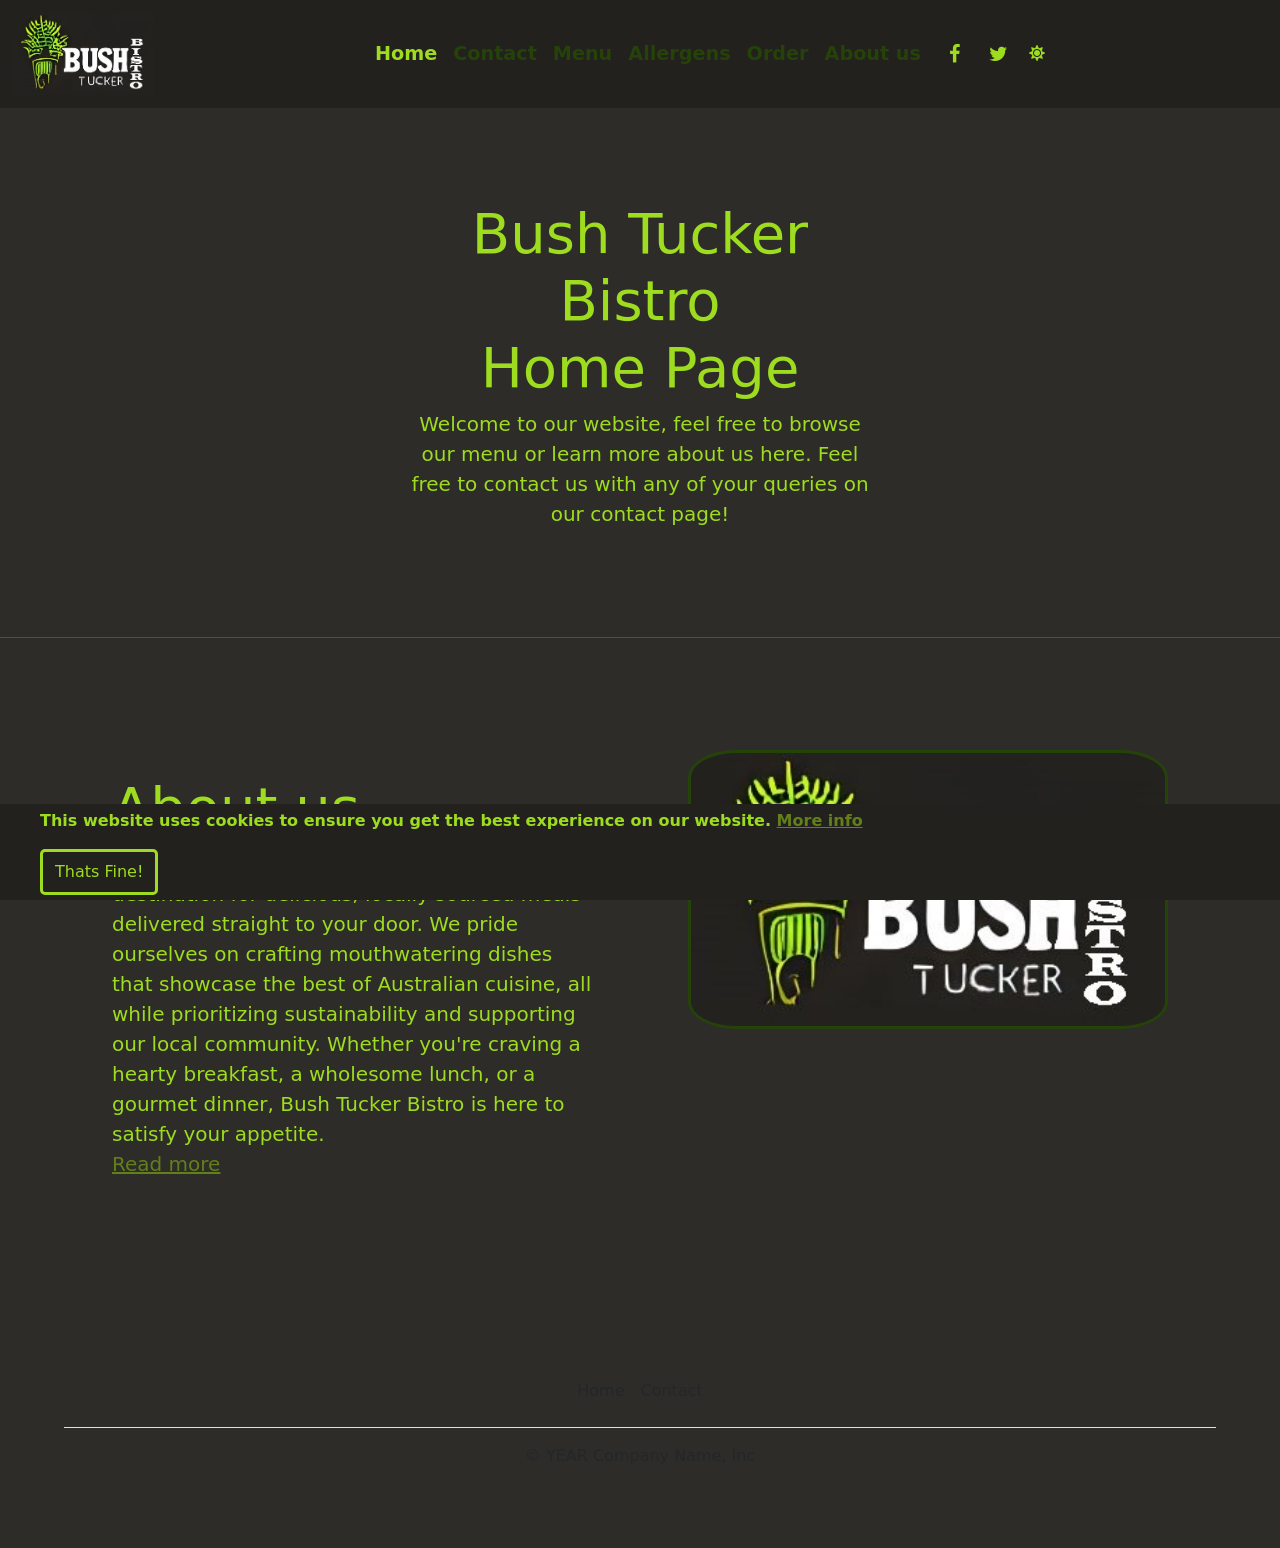
<file: index.html>
<!DOCTYPE html>
<html lang="en">

<head>
  <meta charset="UTF-8">
  <meta name="viewport" content="width=device-width, initial-scale=1.0">
  <!-- lighthouse suggested to add a meta description -->
  <meta name="description" content="Code written by Thomas Lavelle and Enda McShane for COM109 Assignment1 2024">

  <title>Home Website Template</title>

  <!-- Include Font Awesome CSS -->
  <link rel="stylesheet" href="https://cdnjs.cloudflare.com/ajax/libs/font-awesome/5.15.4/css/all.min.css">
  <link rel="stylesheet" href="https://cdnjs.cloudflare.com/ajax/libs/font-awesome/4.7.0/css/font-awesome.min.css">

  <!-- Bootstrap link -->
  <link rel="stylesheet" href="https://stackpath.bootstrapcdn.com/bootstrap/5.0.0-alpha1/css/bootstrap.min.css"
    integrity="sha384-r4NyP46KrjDleawBgD5tp8Y7UzmLA05oM1iAEQ17CSuDqnUK2+k9luXQOfXJCJ4I" crossorigin="anonymous">
  <script src="https://stackpath.bootstrapcdn.com/bootstrap/5.0.0-alpha1/js/bootstrap.min.js"
    integrity="sha384-oesi62hOLfzrys4LxRF63OJCXdXDipiYWBnvTl9Y9/TRlw5xlKIEHpNyvvDShgf/"
    crossorigin="anonymous"></script>
  <script src="https://cdn.jsdelivr.net/npm/popper.js@1.16.0/dist/umd/popper.min.js"
    integrity="sha384-Q6E9RHvbIyZFJoft+2mJbHaEWldlvI9IOYy5n3zV9zzTtmI3UksdQRVvoxMfooAo"
    crossorigin="anonymous"></script>

  <script defer src="script.js"></script>

  <!-- link to our css file -->
  <link rel="stylesheet" href="style.css">
</head>

<body class="dark-mode">

  <button type="button" class="btn btn-danger btn-floating btn-lg circle-button" id="btn-back-to-top"
    onclick="backToTop()">
    <i class="fa fa-arrow-up" aria-hidden="true"></i>
  </button>

  <!-- Responsive navbar that collapses for different screen sizes - used the sticky-top class so that it doesnt move when scrolled -->
  <nav class="navbar navbar-expand-sm navbar-light bg-secondary nav-colour sticky-top ">
    <div class="container-fluid ">

      <a href="index.html"><img width="40%" class="navbar-brand" src="content/BushtuckerLogo.jpg"></a>
      <!-- This is used to fold the navbar into burger on small screen -->
      <button class="navbar-toggler " type="button" data-toggle="collapse" data-target="#navbarID"
        aria-controls="navbarID" aria-expanded="false" aria-label="Toggle navigation">
        <span class="navbar-toggler-icon"></span>
      </button>

      <!-- Bootstrap to make navbar collapsable -->
      <div class="collapse navbar-collapse" id="navbarID">

        <div class="navbar-nav">
          <a class="nav-link active" href="index.html">Home</a>
          <a class="nav-link" href="contact.html"> Contact</a>
          <a class="nav-link" href="menu.html">Menu</a>
          <a class="nav-link" href="allergens.html">Allergens</a>
          <a class="nav-link" href="order.html">Order</a>
          <a class="nav-link" href="aboutus.html">About us</a>
          <a href="index.html" class="fa fa-facebook"></a>
          <a href="index.html" class="fa fa-twitter"></a>

          <!-- Button that toggles the dark mode - aria label used for accessibility -->
          <button class="mode-button" aria-label="Dark Mode Button" onclick="toggleMode()">
            <i id="icon" class="fas fa-sun"></i> <!-- Sun icon for light mode -->
          </button>

        </div>

      </div>

    </div>
  </nav>

  <!-- Div that contains centeres text with relative positioning -->
  <div class="position overflow-hidden p-3 p-md-5 m-md-3 text-center bg-transparent">

    <div class="col-md-5 p-lg-1  mx-auto my-4">
      <h1 class="display-4 font-weight-bolder">Bush Tucker Bistro <br> Home Page</h1>
      <p class="lead font-weight-normal">Welcome to our website, feel free to browse our menu or learn more about us
        here.
        Feel free to contact us with any of your queries on our contact page!
      </p>
    </div>
  </div>

  <!-- Horizontal line to divide the sections -->
  <hr width="100%">

  <div class="row position-relative overflow-hidden p-3 p-md-5 m-md-3">

    <div class="col-lg-6 p-md-5 mx-auto mt-4">
      <h1 class="display-4 font-weight-normal">About us</h1>
      <p class="lead font-weight-normal">Welcome to Bush Tucker Bistro, your go-to destination for delicious,
        locally sourced meals delivered straight to your door. We pride ourselves on crafting mouthwatering dishes
        that showcase the best of Australian cuisine, all while prioritizing sustainability and supporting our local
        community. Whether you're craving a hearty breakfast, a wholesome lunch, or a gourmet dinner, Bush Tucker
        Bistro is here to satisfy your appetite.
        <br>

        <a class="aboutbistro" href="aboutus.html">Read more</a>
      </p>
    </div>

    <div class="col-lg-6 p-md-5 mx-auto text-center">
      <img id="biglogo" width=100% height="auto" src="content/BushtuckerLogo.jpg" alt="BushtuckerLogo">
    </div>

  </div>


  <!-- footer using bootstrap - change background colour maybe -->
  <div class="container">
    <footer class="py-3 my-4">
      <ul class="nav justify-content-center border-bottom pb-3 mb-3">
        <li class="nav-item"><a href="index.html" class="nav-link px-2 text-muted">Home</a></li>
        <li class="nav-item"><a href="contact.html" class="nav-link px-2 text-muted">Contact</a></li>
      </ul>
      <p class="text-center text-muted">© YEAR Company Name, Inc</p>
    </footer>
  </div>

</body>
<div id="cookies">
  <div class="container2">
    <div class="subcontainer">
      <div class="cookies">
        <p class="cookiemessage">This website uses cookies to ensure you get the best experience on our website.
          <a href="https://www.aboutcookies.org/">More info</a>
        </p>
        <button id="cookies-btn">Thats Fine!</button>
      </div>
    </div>
  </div>
</div>

</html>
</file>
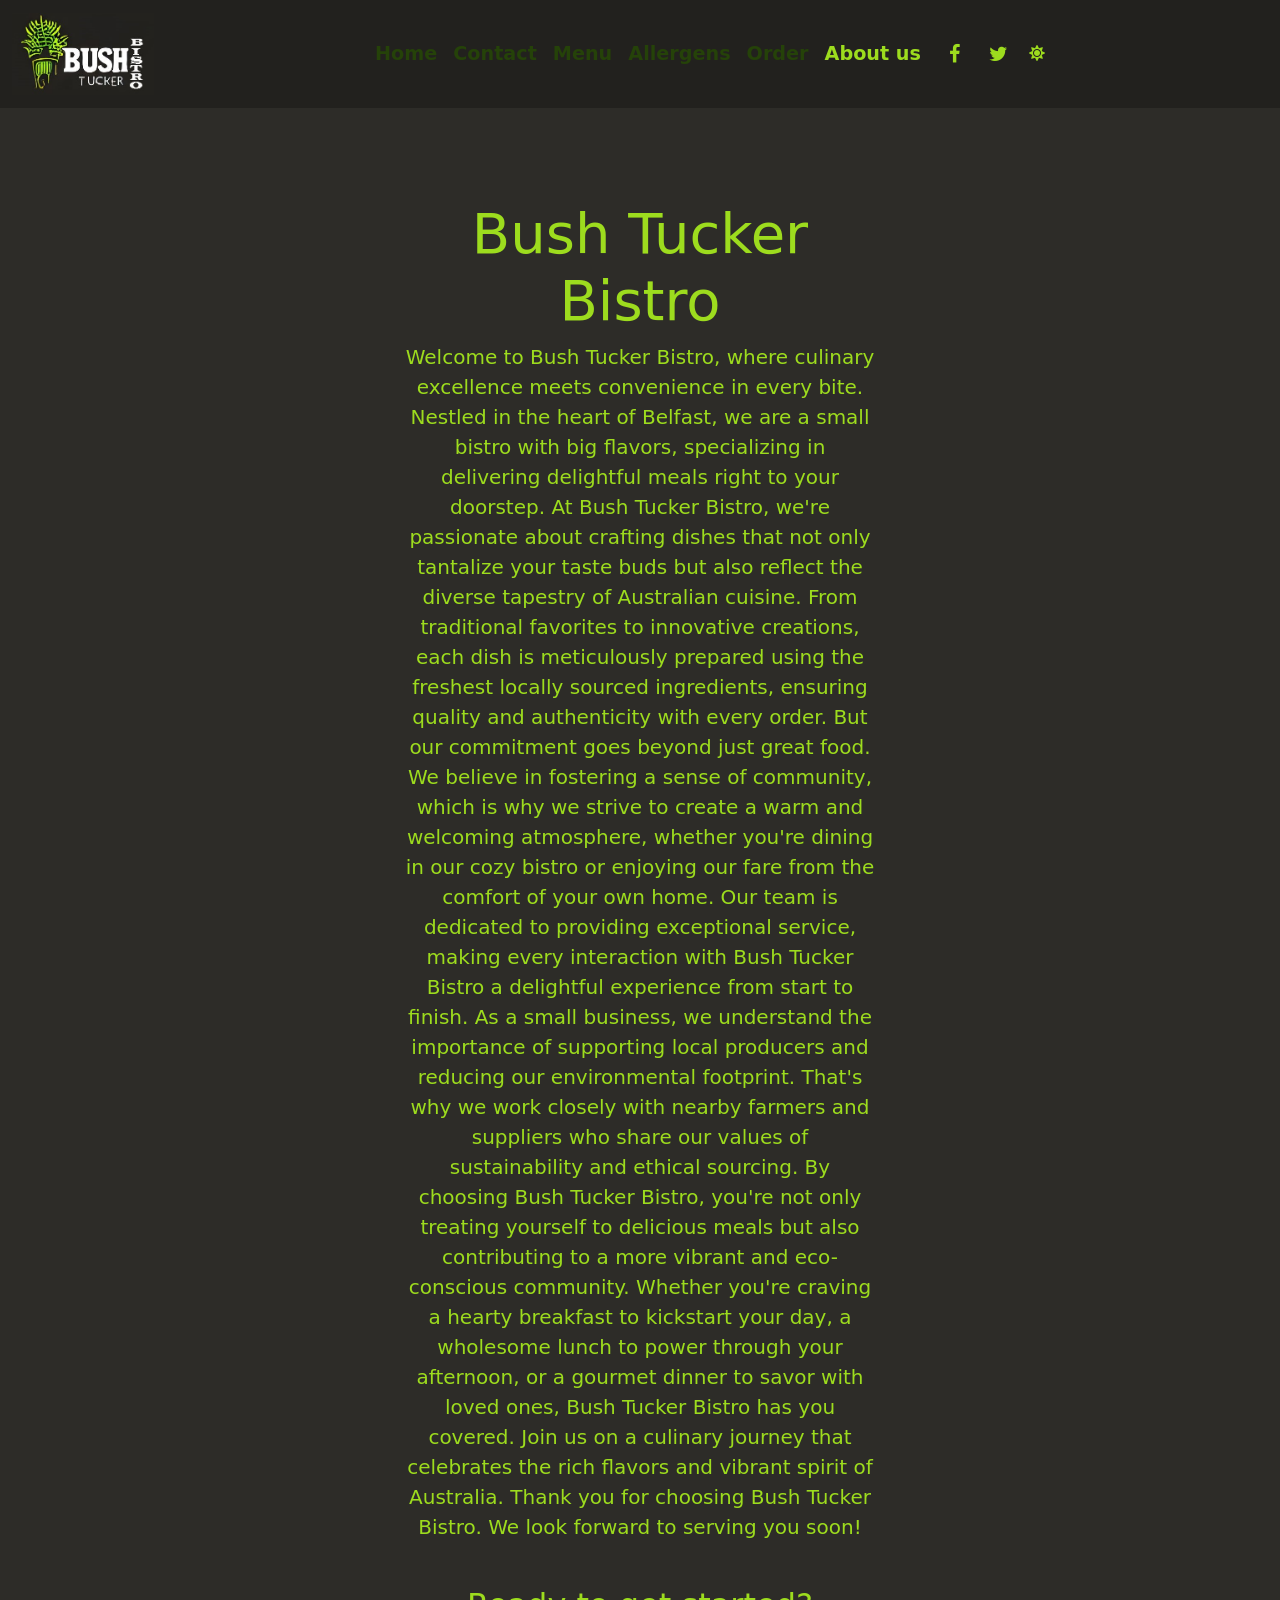
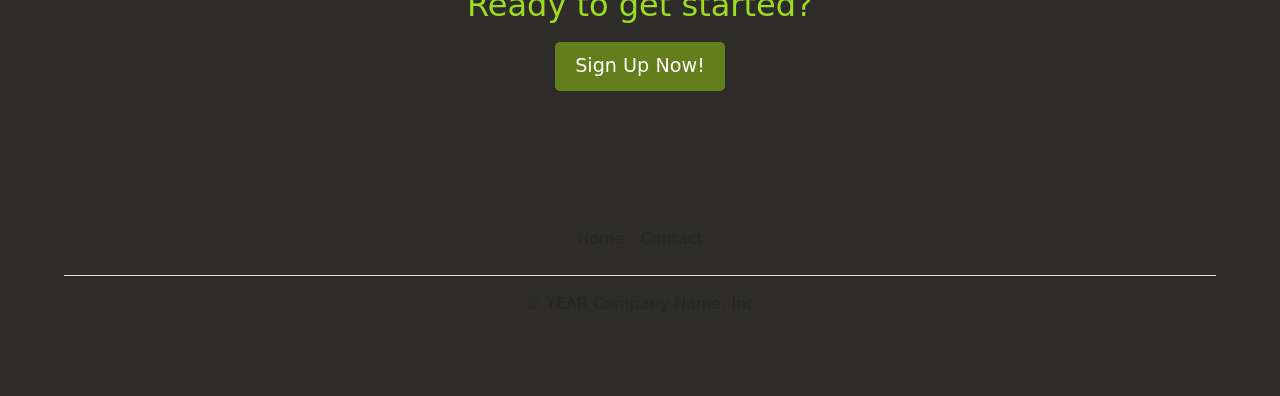
<file: aboutus.html>
<!DOCTYPE html>
<html lang="en">
<head>
  <meta charset="UTF-8">
  <meta name="viewport" content="width=device-width, initial-scale=1.0">
  <!-- lighthouse suggested to add a meta description -->
  <meta name="description" content="Code written by Thomas Lavelle and Enda McShane for COM109 Assignment1 2024">
  
  <title>About us  Website Template</title>

  <!-- Include Font Awesome CSS --> 
  <link rel="stylesheet" href="https://cdnjs.cloudflare.com/ajax/libs/font-awesome/5.15.4/css/all.min.css"> 
  <link rel="stylesheet" href="https://cdnjs.cloudflare.com/ajax/libs/font-awesome/4.7.0/css/font-awesome.min.css">
  
  <!-- Bootstrap link -->
  <link rel="stylesheet" href="https://stackpath.bootstrapcdn.com/bootstrap/5.0.0-alpha1/css/bootstrap.min.css"
    integrity="sha384-r4NyP46KrjDleawBgD5tp8Y7UzmLA05oM1iAEQ17CSuDqnUK2+k9luXQOfXJCJ4I" crossorigin="anonymous">
  <script src="https://stackpath.bootstrapcdn.com/bootstrap/5.0.0-alpha1/js/bootstrap.min.js"
    integrity="sha384-oesi62hOLfzrys4LxRF63OJCXdXDipiYWBnvTl9Y9/TRlw5xlKIEHpNyvvDShgf/"
    crossorigin="anonymous"></script>
  <script src="https://cdn.jsdelivr.net/npm/popper.js@1.16.0/dist/umd/popper.min.js"
    integrity="sha384-Q6E9RHvbIyZFJoft+2mJbHaEWldlvI9IOYy5n3zV9zzTtmI3UksdQRVvoxMfooAo"
    crossorigin="anonymous"></script>

  <script defer src="./script.js"></script>

  <!-- link to our css file -->
  <link rel="stylesheet" href="style.css">
    
</head>

<body class="dark-mode">

  <button type="button" class="btn btn-danger btn-floating btn-lg circle-button" id="btn-back-to-top" onclick="backToTop()">
    <i class="fa fa-arrow-up" aria-hidden="true"></i>
  </button>

    <!-- Responsive navbar that collapses for different screen sizes - used the sticky-top class so that it doesnt move when scrolled -->
    <nav class="navbar navbar-expand-sm navbar-light bg-secondary nav-colour sticky-top ">
        <div class="container-fluid ">

          <a href="index.html"><img width="40%" class="navbar-brand" src="content/BushtuckerLogo.jpg"></a>
            <!-- This is used to fold the navbar into burger on small screen -->
            <button class="navbar-toggler " type="button" data-toggle="collapse" data-target="#navbarID"
                aria-controls="navbarID" aria-expanded="false" aria-label="Toggle navigation">
                <i id="darkmode" class="fas fa-sun"></i>
                <span class="navbar-toggler-icon"></span>
            </button>

            <!-- Bootstrap to make navbar collapsable -->
            <div class="collapse navbar-collapse" id="navbarID">

              <div class="navbar-nav">
                <a class="nav-link" href="index.html">Home</a>
                <a class="nav-link" href="contact.html"> Contact</a>
                <a class="nav-link" href="menu.html">Menu</a>
                <a class="nav-link" href="allergens.html">Allergens</a>
                <a class="nav-link" href="order.html">Order</a>
                <a class="nav-link active" href="aboutus.html">About us</a>
                <a href="index.html" class="fa fa-facebook"></a>
                <a href="index.html" class="fa fa-twitter"></a>

                    <!-- Button that toggles the dark mode - aria label used for accessibility -->
                    <button class="mode-button" aria-label="Dark Mode Button" onclick="toggleMode()">
                      <i id="icon" class="fas fa-sun"></i> <!-- Sun icon for light mode -->
                    </button>

                </div>

            </div>

        </div>
    </nav>
   
    <!-- Div that contains centeres text with relative positioning -->
      
    
    <div class="position overflow-hidden p-3 p-md-5 m-md-3 text-center bg-transparent">
      
        <div class="col-md-5 p-lg-1  mx-auto my-4">
            <h1 class="display-4 font-weight-bolder">Bush Tucker Bistro</h1>
            <p class="lead font-weight-normal">Welcome to Bush Tucker Bistro, where culinary excellence meets
                 convenience in every bite. Nestled in the heart of Belfast, we are a small bistro with big
                 flavors, specializing in delivering delightful meals right to your doorstep. At Bush Tucker Bistro, 
                 we're passionate about crafting dishes that not only tantalize your taste buds but also reflect the 
                 diverse tapestry of Australian cuisine. From traditional favorites to innovative creations, 
                 each dish is meticulously prepared using the freshest locally sourced ingredients, ensuring quality 
                 and authenticity with every order.
                But our commitment goes beyond just great food. We believe in fostering a sense of community, which is 
                why we strive to create a warm and welcoming atmosphere, whether you're dining in our cozy bistro or
                 enjoying our fare from the comfort of your own home. Our team is dedicated to providing exceptional
                service, making every interaction with Bush Tucker Bistro a delightful experience from start to finish.
                As a small business, we understand the importance of supporting local producers and reducing our environmental 
                footprint. That's why we work closely with nearby farmers and suppliers who share our values of sustainability 
                and ethical sourcing. By choosing Bush Tucker Bistro, you're not only treating yourself to delicious meals but
                 also contributing to a more vibrant and eco-conscious community.
                 Whether you're craving a hearty breakfast to kickstart your day, a wholesome lunch to power through your afternoon,
                or a gourmet dinner to savor with loved ones, Bush Tucker Bistro has you covered. Join us on a culinary 
                journey that celebrates the rich flavors and vibrant spirit of Australia. Thank you for choosing Bush 
                Tucker Bistro. We look forward to serving you soon!
            </p>
        </div>
        <section class="cta">
          <h2>Ready to get started?</h2>
          <button>Sign Up Now!</button>
        </section>
    </div>
    <!-- footer using bootstrap - change background colour maybe -->
  <div class="container">
    <footer class="py-3 my-4">
        <ul class="nav justify-content-center border-bottom pb-3 mb-3">
            <li class="nav-item"><a href="index.html" class="nav-link px-2 text-muted">Home</a></li>
            <li class="nav-item"><a href="contact.html" class="nav-link px-2 text-muted">Contact</a></li>
        </ul>
        <p class="text-center text-muted">© YEAR Company Name, Inc</p>
    </footer>
</div>
</body>

</html>
</file>
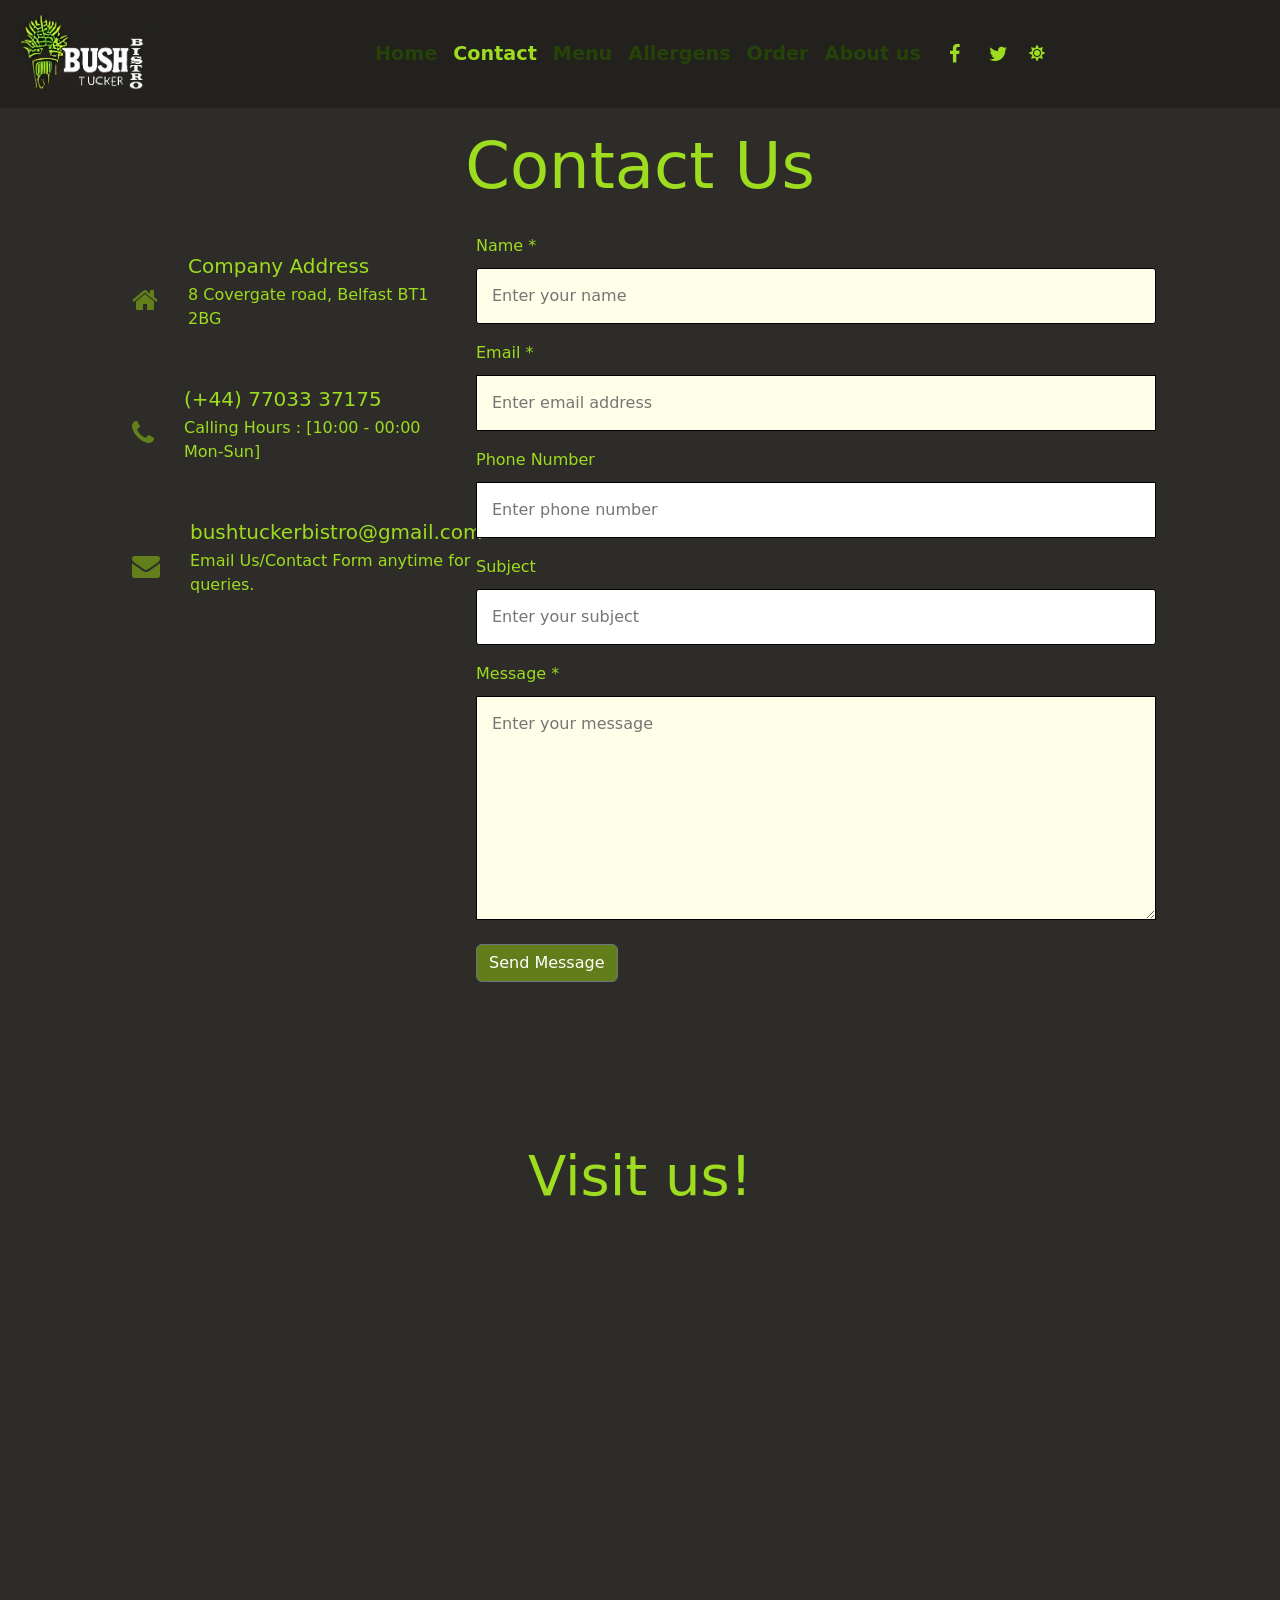
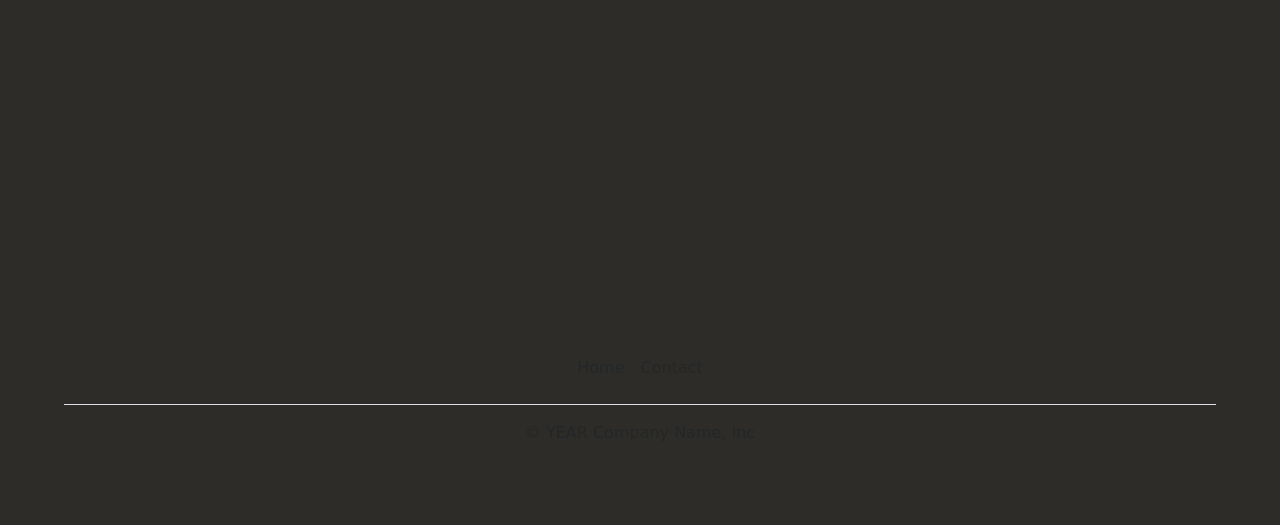
<file: contact.html>
<!DOCTYPE html>
<html lang="en">
<head>
  <meta charset="UTF-8">
  <meta name="viewport" content="width=device-width, initial-scale=1.0">
  <!-- lighthouse suggested to add a meta description -->
  <meta name="description" content="Code written by Thomas Lavelle and Enda McShane for COM109 Assignment1 2024">
  
  <title>Contact | Website Template</title>

  <!-- Include Font Awesome CSS --> 
  <link rel="stylesheet" href="https://cdnjs.cloudflare.com/ajax/libs/font-awesome/5.15.4/css/all.min.css"> 
  <link rel="stylesheet" href="https://cdnjs.cloudflare.com/ajax/libs/font-awesome/4.7.0/css/font-awesome.min.css">
  
  <!-- Bootstrap link -->
  <link rel="stylesheet" href="https://stackpath.bootstrapcdn.com/bootstrap/5.0.0-alpha1/css/bootstrap.min.css"
    integrity="sha384-r4NyP46KrjDleawBgD5tp8Y7UzmLA05oM1iAEQ17CSuDqnUK2+k9luXQOfXJCJ4I" crossorigin="anonymous">
  <script src="https://stackpath.bootstrapcdn.com/bootstrap/5.0.0-alpha1/js/bootstrap.min.js"
    integrity="sha384-oesi62hOLfzrys4LxRF63OJCXdXDipiYWBnvTl9Y9/TRlw5xlKIEHpNyvvDShgf/"
    crossorigin="anonymous"></script>
  <script src="https://cdn.jsdelivr.net/npm/popper.js@1.16.0/dist/umd/popper.min.js"
    integrity="sha384-Q6E9RHvbIyZFJoft+2mJbHaEWldlvI9IOYy5n3zV9zzTtmI3UksdQRVvoxMfooAo"
    crossorigin="anonymous"></script>

  <script defer src="./script.js"></script>
    
  <!-- link to our css file -->
  <link rel="stylesheet" href="style.css">

</head>

<body class="dark-mode">

  <button type="button" class="btn btn-danger btn-floating btn-lg circle-button" id="btn-back-to-top" onclick="backToTop()">
    <i class="fa fa-arrow-up" aria-hidden="true"></i>
  </button>
    <nav class="navbar navbar-expand-sm navbar-light bg-secondary nav-colour sticky-top ">
        <div class="container-fluid ">

          <a href="index.html"><img width="40%" class="navbar-brand" src="content/BushtuckerLogo.jpg"></a>
            <!-- This is used to fold the navbar into burger on small screen -->
            <button class="navbar-toggler " type="button" data-toggle="collapse" data-target="#navbarID"
                aria-controls="navbarID" aria-expanded="false" aria-label="Toggle navigation">
                <span class="navbar-toggler-icon"></span>
            </button>

            <!-- Bootstrap to make navbar collapsable -->
            <div class="collapse navbar-collapse" id="navbarID">

              <div class="navbar-nav">
                <a class="nav-link" href="index.html">Home</a>
                <a class="nav-link active" href="contact.html"> Contact</a>
                <a class="nav-link" href="menu.html">Menu</a>
                <a class="nav-link" href="allergens.html">Allergens</a>
                <a class="nav-link" href="order.html">Order</a>
                <a class="nav-link" href="aboutus.html">About us</a>
                <a href="index.html" class="fa fa-facebook"></a>
                <a href="index.html" class="fa fa-twitter"></a>

                    <!-- Button that toggles the dark mode -->
                   <button class="mode-button" aria-label="Dark Mode Button" onclick="toggleMode()">
                      <i id="icon" class="fas fa-sun"></i> <!-- Sun icon for light mode -->
                    </button>
                

                </div>

            </div>

        </div>
    </nav></body>
  <body>
  <section class="contact-us">

    <div class="row">

      <div class="">
        <!-- contact body heading -->
        <h1 class="contact-heading display-3 font-weight-bold text-center">Contact Us</h1>

      </div>

<body>

      <div class="col-lg-4 contact-details">

        <div>
          <i class="fa fa-home"></i>
          <span>
            <h5>Company Address</h5>
            <p>8 Covergate road, Belfast BT1 2BG</p>
          </span>
        </div>

        <div>
          <i class="fa fa-phone"></i>
          <span>
            <h5>(+44) 77033 37175</h5>
            <p>Calling Hours : [10:00 - 00:00 Mon-Sun]</p>
          </span>
        </div>

        <div>
          <i class="fa fa-envelope"></i>
          <span>
            <h5>bushtuckerbistro@gmail.com</h5>
            <p>Email Us/Contact Form anytime for queries.</p>
          </span>
        </div>

      </div>  
</body>

      <div class="col-lg-8 contact-col">

        <!-- Indicated required fields with * to comply with WCAG accessibility guidelines-->
        <form id="contactForm">
          <label for="name">Name *</label>
          <input type="text" id="name" placeholder="Enter your name" required>

          <label for="email">Email *</label>
          <input id="email" placeholder="Enter email address" required>

          <label for="phoneno">Phone Number</label>
          <input id="phoneno" placeholder="Enter phone number">

          <label for="subject">Subject</label>
          <input type="text" id="subject" placeholder="Enter your subject">
          
          <label for="message">Message *</label>
          <textarea rows="8" id="message" placeholder="Enter your message" required></textarea>
          
           <!-- bootstrap used here to style button -->
           <!-- used type button as dont actually need to submit form anywhere yet -->
          <button type="submit" class="btn btn-secondary" onclick="formSubmit()">Send Message</button>
        </form>

      </div>



    </div>

  </section>

  <div class="position p-3 p-md-5 m-md-3 text-center bg-transparent">
    <div class="col-md-5 p-lg-5 mx-auto my-5">
      <h1 class="display-4 font-weight-normal">Visit us!</h1>
    </div>
  <div class="text-center bg-transparent" style="width: 100%;">
    <iframe src="https://www.google.com/maps/embed?pb=!1m18!1m12!1m3!1d73968.4220293017!2d-6.009032057315959!3d54.594951475732174!2m3!1f0!2f0!3f0!3m2!1i1024!2i768!4f13.1!3m3!1m2!1s0x4860fffdd7d08a3b%3A0x2e57162cefc7c531!2sBelfast!5e0!3m2!1sen!2suk!4v1709646228906!5m2!1sen!2suk" width="80%" height="500" style="border:0;" allowfullscreen="" loading="lazy" referrerpolicy="no-referrer-when-downgrade"></iframe>
  </div>
  </div>

  

  <!-- footer using bootstrap-->
  <div class="container">
    <footer class="py-3 my-4">
      <ul class="nav justify-content-center border-bottom pb-3 mb-3">
        <li class="nav-item"><a href="index.html" class="nav-link px-2 text-muted">Home</a></li>
        <li class="nav-item"><a href="contact.html" class="nav-link px-2 text-muted">Contact</a></li>
      </ul>
      <p class="text-center text-muted">© YEAR Company Name, Inc</p>
    </footer>
  </div>

</body>

</html>
</file>
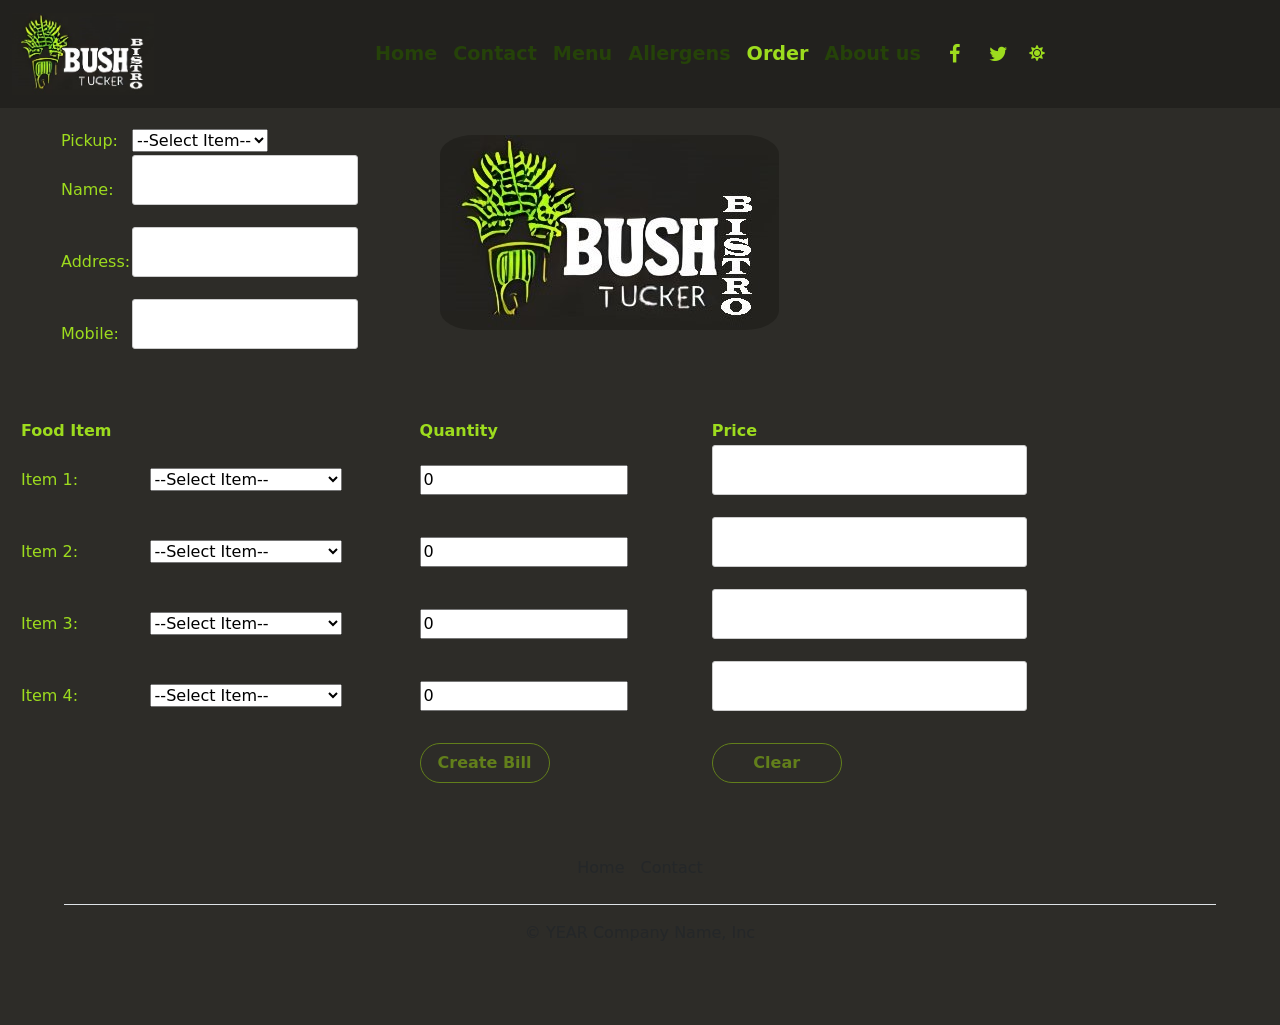
<file: order.html>
<!DOCTYPE html>
<html lang="en">

<head>
  <meta charset="UTF-8">
  <meta name="viewport" content="width=device-width, initial-scale=1.0">
  <!-- lighthouse suggested to add a meta description -->
  <meta name="description" content="Code written by Thomas Lavelle and Enda McShane for COM109 Assignment1 2024">

  <title>Order Website Template</title>

  <!-- Include Font Awesome CSS -->
  <link rel="stylesheet" href="https://cdnjs.cloudflare.com/ajax/libs/font-awesome/5.15.4/css/all.min.css">
  <link rel="stylesheet" href="https://cdnjs.cloudflare.com/ajax/libs/font-awesome/4.7.0/css/font-awesome.min.css">

  <!-- Bootstrap link -->
  <link rel="stylesheet" href="https://stackpath.bootstrapcdn.com/bootstrap/5.0.0-alpha1/css/bootstrap.min.css"
    integrity="sha384-r4NyP46KrjDleawBgD5tp8Y7UzmLA05oM1iAEQ17CSuDqnUK2+k9luXQOfXJCJ4I" crossorigin="anonymous">
  <script src="https://stackpath.bootstrapcdn.com/bootstrap/5.0.0-alpha1/js/bootstrap.min.js"
    integrity="sha384-oesi62hOLfzrys4LxRF63OJCXdXDipiYWBnvTl9Y9/TRlw5xlKIEHpNyvvDShgf/"
    crossorigin="anonymous"></script>
  <script src="https://cdn.jsdelivr.net/npm/popper.js@1.16.0/dist/umd/popper.min.js"
    integrity="sha384-Q6E9RHvbIyZFJoft+2mJbHaEWldlvI9IOYy5n3zV9zzTtmI3UksdQRVvoxMfooAo"
    crossorigin="anonymous"></script>

  <script defer src="./script.js"></script>

  <!-- link to our css file -->
  <link rel="stylesheet" href="style.css">

</head>

<body class="dark-mode">

  <button type="button" class="btn btn-danger btn-floating btn-lg circle-button" id="btn-back-to-top"
    onclick="backToTop()">
    <i class="fa fa-arrow-up" aria-hidden="true"></i>
  </button>

  <!-- Responsive navbar that collapses for different screen sizes - used the sticky-top class so that it doesnt move when scrolled -->
  <nav class="navbar navbar-expand-sm navbar-light bg-secondary nav-colour sticky-top ">
    <div class="container-fluid ">

      <a href="index.html"><img width="40%" class="navbar-brand" src="content/BushtuckerLogo.jpg"></a>
      <!-- This is used to fold the navbar into burger on small screen -->
      <button class="navbar-toggler " type="button" data-toggle="collapse" data-target="#navbarID"
        aria-controls="navbarID" aria-expanded="false" aria-label="Toggle navigation">
        <span class="navbar-toggler-icon"></span>
      </button>

      <!-- Bootstrap to make navbar collapsable -->
      <div class="collapse navbar-collapse" id="navbarID">
        <div class="navbar-nav">
          <a class="nav-link" href="index.html">Home</a>
          <a class="nav-link" href="contact.html"> Contact</a>
          <a class="nav-link" href="menu.html">Menu</a>
          <a class="nav-link" href="allergens.html">Allergens</a>
          <a class="nav-link active" href="order.html">Order</a>
          <a class="nav-link" href="aboutus.html">About us</a>
          <a href="index.html" class="fa fa-facebook"></a>
          <a href="index.html" class="fa fa-twitter"></a>


          <!-- Button that toggles the dark mode - aria label used for accessibility -->
          <button class="mode-button" aria-label="Dark Mode Button" onclick="toggleMode()">
            <i id="icon" class="fas fa-sun"></i> <!-- Sun icon for light mode -->
          </button>
        </div>
      </div>
  </nav>


  <body>
    <div class="details" id="deets"> 
    <table style="margin-left: 20px;">
      <tr>
        <td>Pickup: </td>
        <td>
          <select>
            <option>--Select Item--</option>
            <option>Collection</option>
            <option>Delivery</option>
          </select>
        </td>
      </tr>
      <tr>
        <td>Name:</td>
        <td>
          <input type="text">
        </td>
      </tr>
      <tr>
        <td>Address:</td>
        <td>
          <input type="text">
        </td>
      </tr>
      <tr>
        <td>Mobile: </td>
        <td><input type="text" id="mblenmb" onfocusout="checkmob()"></td>
      </tr>
    </table> 
    <img class="orderlogo" src="content/BushtuckerLogo.jpg" alt="BushtuckerLogo">
  </div>

    <br>
    <form class="orderform" name="tblform">
      <table width="80%" id="alignment">
        <tr>
          <th>Food Item</th>
          <th> </th>
          <th>Quantity</th>
          <th>Price</th>
        </tr>
        <tr>
          <td>Item 1:</td>
          <td>
            <select id="item1">
              <option value="1">--Select Item--</option>
              <option value="Kangaroo Burger">Kangaroo Burger</option>
              <option value="Carbonara">Carbonara</option>
              <option value="Outback Steak">Outback Steak</option>
              <option value="Aussie Pizza">Aussie Pizza</option>
              <option value="Cheesy Garlic Bread">Cheesy Garlic Bread</option>
              <option value="French Toast">French Toast</option>
              <option value="Soup of the Day">Soup of the day</option>
              <option value="Loaded Fries">Loaded Fries</option>
              <option value="Cookies">Cookies</option>
              <option value="Double Choc Cookies">Double Choc Cookies</option>
              <option value="Ice Cream">Ice Cream</option>
              <option value="CocaCola">CocaCola</option>
              <option value="Fanta Orange">Fanta Orange</option>
              <option value="Jungle Juice">Jungle Juice</option>
              <option value="Water">Water</option>
            </select>
          </td>
          <td><input type="number" value="0" id="q1"></td>
          <td><input type="text" id="p1"></td>
        </tr>
        <tr>
          <td>Item 2:</td>
          <td>
            <select id="item2">
              <option value="1">--Select Item--</option>
              <option value="Kangaroo Burger">Kangaroo Burger</option>
              <option value="Carbonara">Carbonara</option>
              <option value="Outback Steak">Outback Steak</option>
              <option value="Aussie Pizza">Aussie Pizza</option>
              <option value="Cheesy Garlic Bread">Cheesy Garlic Bread</option>
              <option value="French Toast">French Toast</option>
              <option value="Soup of the Day">Soup of the day</option>
              <option value="Loaded Fries">Loaded Fries</option>
              <option value="Cookies">Cookies</option>
              <option value="Double Choc Cookies">Double Choc Cookies</option>
              <option value="Ice Cream">Ice Cream</option>
              <option value="CocaCola">CocaCola</option>
              <option value="Fanta Orange">Fanta Orange</option>
              <option value="Jungle Juice">Jungle Juice</option>
              <option value="Water">Water</option>
            </select>
          </td>
          <td><input type="number" value="0" id="q2"></td>
          <td><input type="text" id="p2"></td>
        </tr>
        <tr>
          <td>Item 3:</td>
          <td><select id="item3">
              <option value="1">--Select Item--</option>
              <option value="Kangaroo Burger">Kangaroo Burger</option>
              <option value="Carbonara">Carbonara</option>
              <option value="Outback Steak">Outback Steak</option>
              <option value="Aussie Pizza">Aussie Pizza</option>
              <option value="Cheesy Garlic Bread">Cheesy Garlic Bread</option>
              <option value="French Toast">French Toast</option>
              <option value="Soup of the Day">Soup of the day</option>
              <option value="Loaded Fries">Loaded Fries</option>
              <option value="Cookies">Cookies</option>
              <option value="Double Choc Cookies">Double Choc Cookies</option>
              <option value="Ice Cream">Ice Cream</option>
              <option value="CocaCola">CocaCola</option>
              <option value="Fanta Orange">Fanta Orange</option>
              <option value="Jungle Juice">Jungle Juice</option>
              <option value="Water">Water</option>
            </select>
          </td>
          <td><input type="number" value="0" id="q3"></td>
          <td><input type="text" id="p3"></td>
        </tr>
        <tr>
          <td>Item 4:</td>
          <td><select id="item4">
              <option value="1">--Select Item--</option>
              <option value="Kangaroo Burger">Kangaroo Burger</option>
              <option value="Carbonara">Carbonara</option>
              <option value="Outback Steak">Outback Steak</option>
              <option value="Aussie Pizza">Aussie Pizza</option>
              <option value="Cheesy Garlic Bread">Cheesy Garlic Bread</option>
              <option value="French Toast">French Toast</option>
              <option value="Soup of the Day">Soup of the day</option>
              <option value="Loaded Fries">Loaded Fries</option>
              <option value="Cookies">Cookies</option>
              <option value="Double Choc Cookies">Double Choc Cookies</option>
              <option value="Ice Cream">Ice Cream</option>
              <option value="CocaCola">CocaCola</option>
              <option value="Fanta Orange">Fanta Orange</option>
              <option value="Jungle Juice">Jungle Juice</option>
              <option value="Water">Water</option>
            </select>
          </td>
          <td><input type="number" value="0" id="q4"></td>
          <td><input type="text" id="p4"></td>
        </tr>
        <tr>
          <td></td>
          <td></td>
          <td><input type="submit" class="button" value="Create Bill" onclick=createBill()></td>
          <td><input type="reset" class="button" value="Clear"></td>
        </tr>
      </table>
    </form>




    <!-- footer using bootstrap - change background colour maybe -->
    <div class="container">
      <footer class="py-3 my-4">
        <ul class="nav justify-content-center border-bottom pb-3 mb-3">
          <li class="nav-item"><a href="index.html" class="nav-link px-2 text-muted">Home</a></li>
          <li class="nav-item"><a href="contact.html" class="nav-link px-2 text-muted">Contact</a></li>
        </ul>
        <p class="text-center text-muted">© YEAR Company Name, Inc</p>
      </footer>
    </div>
  </body>

</html>
</file>
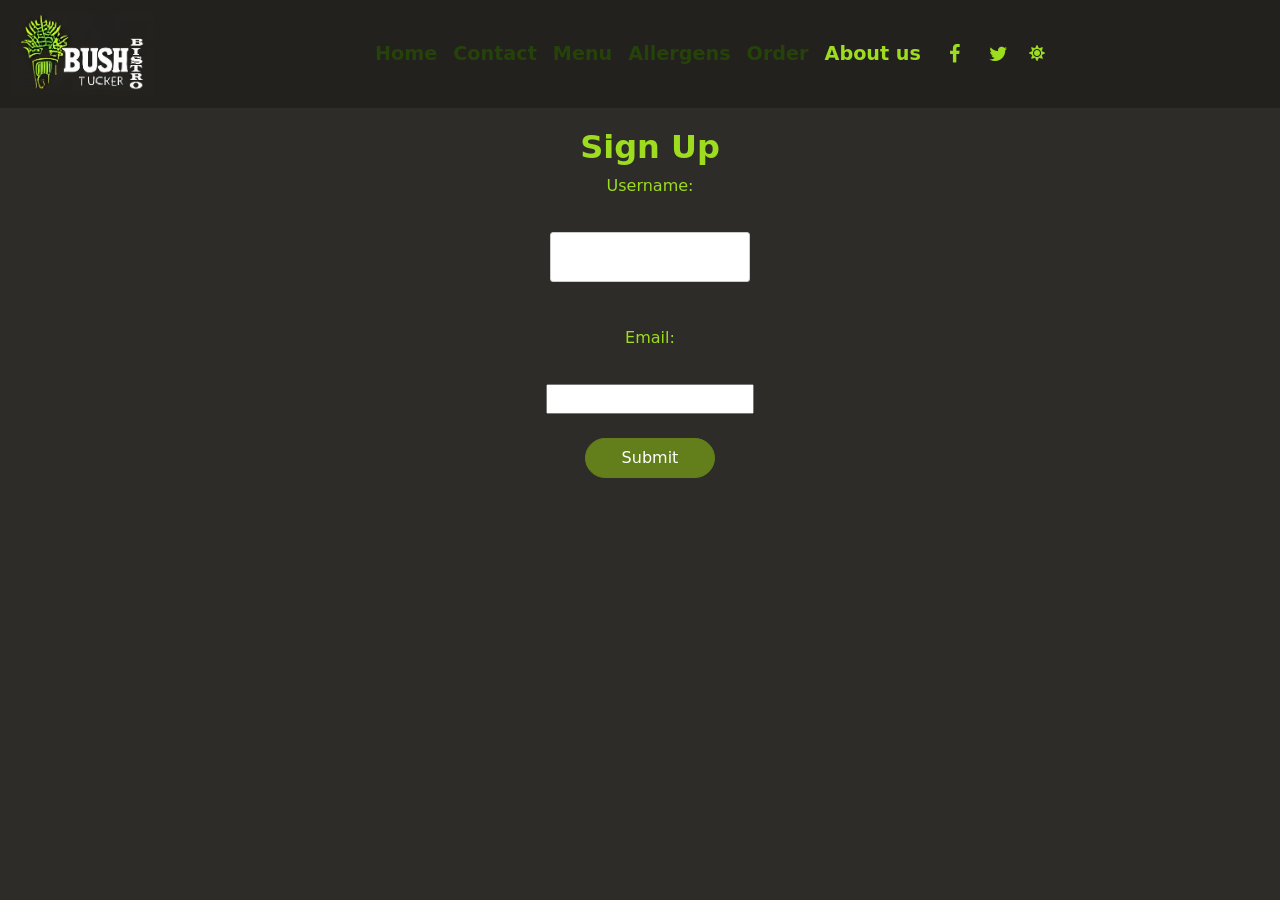
<file: signup.html>
<!DOCTYPE html>
<html lang="en">
<head>
  <meta charset="UTF-8">
  <meta name="viewport" content="width=device-width, initial-scale=1.0">
  <!-- lighthouse suggested to add a meta description -->
  <meta name="description" content="Code written by Thomas Lavelle and Enda McShane for COM109 Assignment1 2024">
  
  <title>About us  Website Template</title>

  <!-- Include Font Awesome CSS --> 
  <link rel="stylesheet" href="https://cdnjs.cloudflare.com/ajax/libs/font-awesome/5.15.4/css/all.min.css"> 
  <link rel="stylesheet" href="https://cdnjs.cloudflare.com/ajax/libs/font-awesome/4.7.0/css/font-awesome.min.css">
  
  <!-- Bootstrap link -->
  <link rel="stylesheet" href="https://stackpath.bootstrapcdn.com/bootstrap/5.0.0-alpha1/css/bootstrap.min.css"
    integrity="sha384-r4NyP46KrjDleawBgD5tp8Y7UzmLA05oM1iAEQ17CSuDqnUK2+k9luXQOfXJCJ4I" crossorigin="anonymous">
  <script src="https://stackpath.bootstrapcdn.com/bootstrap/5.0.0-alpha1/js/bootstrap.min.js"
    integrity="sha384-oesi62hOLfzrys4LxRF63OJCXdXDipiYWBnvTl9Y9/TRlw5xlKIEHpNyvvDShgf/"
    crossorigin="anonymous"></script>
  <script src="https://cdn.jsdelivr.net/npm/popper.js@1.16.0/dist/umd/popper.min.js"
    integrity="sha384-Q6E9RHvbIyZFJoft+2mJbHaEWldlvI9IOYy5n3zV9zzTtmI3UksdQRVvoxMfooAo"
    crossorigin="anonymous"></script>

  <script defer src="./script.js"></script>

  <!-- link to our css file -->
  <link rel="stylesheet" href="style.css">
    
</head>

<body class="dark-mode">

  <button type="button" class="btn btn-danger btn-floating btn-lg circle-button" id="btn-back-to-top" onclick="backToTop()">
    <i class="fa fa-arrow-up" aria-hidden="true"></i>
  </button>

    <!-- Responsive navbar that collapses for different screen sizes - used the sticky-top class so that it doesnt move when scrolled -->
    <nav class="navbar navbar-expand-sm navbar-light bg-secondary nav-colour sticky-top ">
        <div class="container-fluid ">

          <a href="index.html"><img width="40%" class="navbar-brand" src="content/BushtuckerLogo.jpg"></a>
            <!-- This is used to fold the navbar into burger on small screen -->
            <button class="navbar-toggler " type="button" data-toggle="collapse" data-target="#navbarID"
                aria-controls="navbarID" aria-expanded="false" aria-label="Toggle navigation">
                <i id="darkmode" class="fas fa-sun"></i>
                <span class="navbar-toggler-icon"></span>
            </button>

            <!-- Bootstrap to make navbar collapsable -->
            <div class="collapse navbar-collapse" id="navbarID">

              <div class="navbar-nav">
                <a class="nav-link" href="index.html">Home</a>
                <a class="nav-link" href="contact.html"> Contact</a>
                <a class="nav-link" href="menu.html">Menu</a>
                <a class="nav-link" href="allergens.html">Allergens</a>
                <a class="nav-link" href="order.html">Order</a>
                <a class="nav-link active" href="aboutus.html">About us</a>
                <a href="index.html" class="fa fa-facebook"></a>
                <a href="index.html" class="fa fa-twitter"></a>

                    <!-- Button that toggles the dark mode - aria label used for accessibility -->
                    <button class="mode-button" aria-label="Dark Mode Button" onclick="toggleMode()">
                      <i id="icon" class="fas fa-sun"></i> <!-- Sun icon for light mode -->
                    </button>

                </div>

            </div>

        </div>
    </nav>
<title>Sign up</title>
</head>
<body>

<h2 class="signupheader">Sign Up</h2>

<form class="signupform" id="myForm">
    <label for="username">Username:</label><br>
    <input type="text" id="username" name="username"><br>
    <span id="usernameError" class="error"></span><br>

    <label for="email">Email:</label><br>
    <input type="email" id="email" name="email"><br>
    <span id="emailError" class="error"></span><br>

    <button class="signupbtn" type="submit">Submit</button>
</form>

</body>

</html>
</file>
<file: style.css>
:root {
  --bgdark: #2d2c28;
  --green: #9ddc1e;
  --darkgrn: #254209;
}

body.dark-mode {
  transition: background-color 0.5s ease;
  color: var(--green);
  /* Default text color */
}

body {
  transition: background-color 0.5s ease;
  color: var(--darkgrn);
  background-color: antiquewhite;
}

.dark-mode {
  background-color: var(--bgdark);
  color: #ff0000;
}

/* Toggled colors */
.dark-mode .green {
  color: var(--green);
}

.mode-button {
  padding: 10px 20px;
  font-size: 16px;
  cursor: pointer;
  border: none;
  background: none;
}

.fa-sun,
.fa-moon:before {
  color: var(--green);
}

.fa:hover {
  opacity: 0.7;
  color: var(--darkgrn);
}

.mode-button:hover {
  opacity: 0.2;
  color: var(--darkgrn);
}

a.nav-link:hover {
  opacity: 0.7;
  color: var(--green);
}

a.dark-mode h1 {
  opacity: 0.2;
  color: var(--darkgrn);
}

.fa-twitter,
.fa-facebook {
  padding: 20px;
  font-size: 20px;
  width: 30px;
  text-align: center;
  text-decoration: none;
  border-radius: 50%;
  color: var(--green);
}

/* navbar style - colour */
.bg-secondary {
  background-color: #22211e !important;
}

.navbar-light .navbar-nav .nav-link.active,
.navbar-light .navbar-nav .show>.nav-link {
  color: var(--darkgrn);
  width: auto;
  font-size: larger;
  font-weight: bolder;
}

.navbar-light .navbar-nav .nav-link.active,
.navbar-light .navbar-nav .show>.nav-link :hover {
  color: var(--green);
}

.navbar-light .navbar-nav .nav-link {
  color: var(--darkgrn);
  width: auto;
  font-size: larger;
  font-weight: bolder;
}

.navbar-light .navbar-nav .nav-link.hover {
  color: var(--green);
}

/* styling for order page */
img.orderlogo{
  border-radius: 10%;
  border-style: solid;
  border: var(--darkgrn);
  margin-left: 400px;
  margin-top: -300px;
}

/* styling for checkout page */
.row {
  display: -ms-flexbox;
  /* IE10 */
  display: flex;
  -ms-flex-wrap: wrap;
  /* IE10 */
  flex-wrap: wrap;
  margin: 0 -16px;
}

.col-25 {
  -ms-flex: 25%;
  /* IE10 */
  flex: 25%;
}

.col-50 {
  -ms-flex: 50%;
  /* IE10 */
  flex: 50%;
}

.col-75 {
  -ms-flex: 75%;
  /* IE10 */
  flex: 75%;
}

.col-25,
.col-50,
.col-75 {
  padding: 0 16px;
}

.container {
  background-color: transparent;
  padding: 5px 20px 15px 20px;
  border-radius: 3px;
}

h3 {
  counter-reset: --;
}

input[type=text] {
  width: 100%;
  margin-bottom: 20px;
  padding: 12px;
  border: 1px solid #ccc;
  border-radius: 3px;
}

label {
  margin-bottom: 10px;
  display: block;
}

.icon-container {
  margin-bottom: 20px;
  padding: 7px 0;
  font-size: 24px;
}

.btncheck {
  background-color: var(--green);
  color: white;
  padding: 12px;
  margin: 10px 0;
  border: none;
  width: 100%;
  border-radius: 3px;
  cursor: pointer;
  font-size: 17px;
}

.btncheck:hover {
  background-color: var(--darkgrn);
}

span.price {
  float: right;
  color: grey;
}

img#biglogo {
  border-radius: 10%;
  border-style: solid;
  border-color: #254209;
}

.body.dark-mode {
  color: var(--darkgrn);
}

div.dark-mode {
  color: var(--darkgrn);
}

/* Responsive layout - when the screen is less than 800px wide, make the two columns stack on top 
of each other instead of next to each other (and change the direction - make the "cart" column go on top) */
@media (max-width: 800px) {
  .row {
    flex-direction: column-reverse;
  }

  .col-25 {
    margin-bottom: 20px;
  }
}

/* Styling for the contact form */
.contact-us {
  width: 80%;
  margin: auto;
}

.contact-details {
  margin-top: 10px;
  padding: 10px;
}

.contact-details div {
  display: flex;
  align-items: center;
  margin-bottom: 40px;
}

.contact-details div .fa {
  font-size: 28px;
  color: #7a7a7a;
  margin: 10px;
  margin-right: 30px;
}

.contact-details div h5 {
  font-size: 20px;
  margin-bottom: 5px;
  font-weight: 400;
}

.btn.btn-secondary {
  background-color: #739917c2;
}

.navbar-expand-sm .navbar-nav .nav-link {
  padding-right: 0.5rem;
  padding-left: .5rem;
  padding-top: 1rem;
}

.contact-heading {
  padding: 2%;
}

.contact-details i.fa.fa {
  color: #627f1b;
}

i.fa.fa-arrow-up {
  color: var(--green);
}


.contact-col div {
  display: flex;
  align-items: center;
  margin-bottom: 40px;
}

.contact-col div p {
  padding: 0;
}

.contact-col div h5 {
  font-size: 20px;
  margin-bottom: 5px;
  color: #555;
  font-weight: 400;
}

.contact-col input,
.contact-col textarea {
  width: 100%;
  padding: 15px;
  margin-bottom: 17px;
  outline: none;
  border: 1px solid #000000;
  box-sizing: border-box;
}

#btn-back-to-top {
  position: fixed;
  bottom: 20px;
  right: 20px;
  display: none;

  /* changed z index so doesnt overlap other items */
  z-index: 100;

  background-color: #22211e;
  border-color: #9ddc1e5b;
  color: var(--green);
}

.circle-button {
  border-radius: 50%;
}

/*Styling for order page */
#food-container {
  overflow-x: hidden;
  box-sizing: content-box;
}

#header {
  display: flex;
  justify-content: start;
  align-items: center;
  padding-top: 25px;
  padding-bottom: 10px;
  padding-left: 18px;
  position: sticky;
  top: 0;
  z-index: 1;
}

#header .address {
  font-size: 20px;
}

.your-address {
  border: 1px solid var(--green);
  color: var(--green);
  padding: 10px 11px;
  border-radius: 20px;
  width: 130px;
  height: 40px;
  margin-top: 10px;
  overflow: hidden;
  white-space: nowrap;
  text-overflow: ellipsis;
  cursor: pointer;
}

.add-box i {
  font-size: 20px;
}

.util i,
.user i {
  font-size: 20px;
  margin: 0 16px;
  margin-top: 10px;
  margin-left: 40px;
  margin-right: auto;
  border: 1px solid;
  color: var(--green);
  padding: 9px 18px;
  width: 130px;
  height: 40px;
  border-radius: 20px;
  cursor: pointer;
}

.util i:active {
  color: var(--bgdark);
  background: var(--green);
}

.food-items {
  display: none;
}

#burger,
#pcarbonara,
#gbread {
  margin-top: 40px;
}

#pcarbonara #item-card,
#gbread #item-card {
  background: rgb(34 33 30);
}

#category-name,
.item-menu.light-mode {
  margin: 10px;
  font-size: 35px;
}

#item-card {
  width: 190px;
  height: 240px;
  padding: 7px;
  margin: 10px;
  display: inline-block;
  border-radius: 5px;
  background: rgb(34 33 30);
  cursor: pointer;
  transform: 0.5s all ease-in-out;
}

#item-card img {
  width: 120px;
  height: 120px;
  border-radius: 25%;
  margin: inherit;
  display: block;
  margin-bottom: 4px;
  transition: 0.5s all ease-in-out;
}

#item-card:hover img {
  transform: scale(1.1);
}

#menu-item-name {
  margin: 5px 0;
  font-weight: 600;
  color: var(--green);
  font-size: 18px;
}

#item-price {
  margin: 0;
  color: var(--green);
  font-weight: 500;
  font-size: 19px;
}

#card-top {
  display: flex;
  margin: 5px 0;
  justify-content: space-between;
}

#rating {
  padding: 7px;
  color: var(--green);
  background: transparent;
  border: 1px solid;
  font-size: 14px;
  border-radius: 14px;
}

.fa-heart-o {
  padding: 6px;
  cursor: pointer;
  border-radius: 50%;
  color: #9ddc1e;
}

/* css for form validation */
:required {
  background-color: #ffffe9;
}

/* using submitted class so it applies when form is submitted */
.submitted input:invalid {
  /* styling for contact form bad input - turns background and border red */
  border: 2px dashed red;
}

.submitted input:invalid:required {
  background-color: rgb(255, 159, 159);
}

.submitted input:valid:required,
.submitted input:valid {
  border: 1px;
}

.light-mode:hover {
  background: #000000;
}

.list-card:hover img {
  transition: 0.5s all ease-in-out;
  transform: scale(1.1);
}

/* used to change css for badinput on form */
.badInput {
  background-color: rgb(255, 159, 159);
}

/* Change body text color in light mode */
.light-mode body {
  color: var(--darkgrn);
}

.container {
  max-width: 1200px;
  margin: 0 auto;
  padding: 1.5em;
}

.menu {
  font-family: "Inter", sans-serif;
  font-size: 14px;
}

.menu-group-heading {
  margin: 0;
  padding-bottom: 1em;
  border-bottom: 2px solid #ccc;
  font-weight: 900;
}

.menu-group {
  display: grid;
  grid-template-columns: 1fr;
  gap: 1.5em;
  padding: 1.5em 0;
}

.menu-item {
  display: flex;
}

.menu-item-image {
  width: 80px;
  height: 80px;
  flex-shrink: 0;
  object-fit: cover;
  margin-right: 1.5em;
  border-radius: 10%;
  border-style: solid;
  border-color: var(--darkgrn);
}

.menu-item-text {
  flex-grow: 1;
}

.menu-item-heading {
  display: flex;
  justify-content: space-between;
  margin: 0;
}

.menu-item-name {
  margin-right: 1.5em;
}

.menu-item-description {
  line-height: 1.6;
}

@media screen and (min-width: 992px) {
  .menu {
    font-size: 16px;
  }

  .menu-group {
    grid-template-columns: repeat(2, 1fr);
  }

  .menu-item-image {
    width: 125px;
    height: 125px;
  }
}
p.cookiemessage{
  color: var(--green);
}
button.signupbtn{
  border: 1px solid #627f1b;
  color: white;
  padding: 7px 11px;
  border-radius: 20px;
  width: 130px;
  height: 40px;
  background: #627f1b;
}

/* order page */
.button {
  border: 1px solid #627f1b;
  color: #627f1b;
  padding: 7px 11px;
  border-radius: 20px;
  width: 130px;
  height: 40px;
  margin-top: 10px;
  overflow: hidden;
  white-space: nowrap;
  text-overflow: ellipsis;
  font-weight: bolder;
  background: transparent;
}

form.orderform {
  margin-left: 20px;
}
form.signupform {
  margin-left: 20px;
  text-align: center;
}

div#deets.details {
  margin-top: 20px;
  margin-left: 40px;
}

div#deets.details-td {
  margin-right: 20px;
}

.button.dark-mode {
  color: var(--darkgrn);
}

#category-name.dark-mode {
  color: #254209;
}

/*cookies styling*/
.container2 {
  width: 1600px;
  margin: auto;
  background: #22211e;
}

.subcontainer {
  width: 85%;
  margin: auto;
}

#cookies {
  width: 100%;
  position: fixed;
  bottom: 0;
  background: #22211e;
  z-index: 1;
  /*display: none;*/
}

.cookies {
  margin-top: 5px;
  margin-bottom: 5px;
  margin-left: -80px;
  font-weight: bold;
}

.cookies a {
  color: #627f1b;
}

a.aboutbistro {
  color: #627f1b;
}

#cookies-btn {
  border-radius: 5px;
  padding: 8px 12px 8px 12px;
  font-size: 1rem;
  cursor: pointer;
  border: 3px solid var(--green);
  background-color: transparent;
  color: #9ddc1e;
}

@media (max-width:1600px) {
  .container {
    width: 100%;
  }
}
.cta button {
  background-color: #627f1b;
  color: #fff;
  font-size: 1.2em;
  padding: 10px 20px;
  border: none;
  border-radius: 5px;
  cursor: pointer;
  margin-top: 10px;
  transition: background-color 0.3s ease;
}

.cta button:hover {
  background-color: var(--darkgrn);
}

.signupheader{
  margin-top: 20px;
  margin-left: 20px;
  font-weight: 900;
  text-align: center;
}
input#username{
  width: 200px;
  align-items: center;
}
</file>
